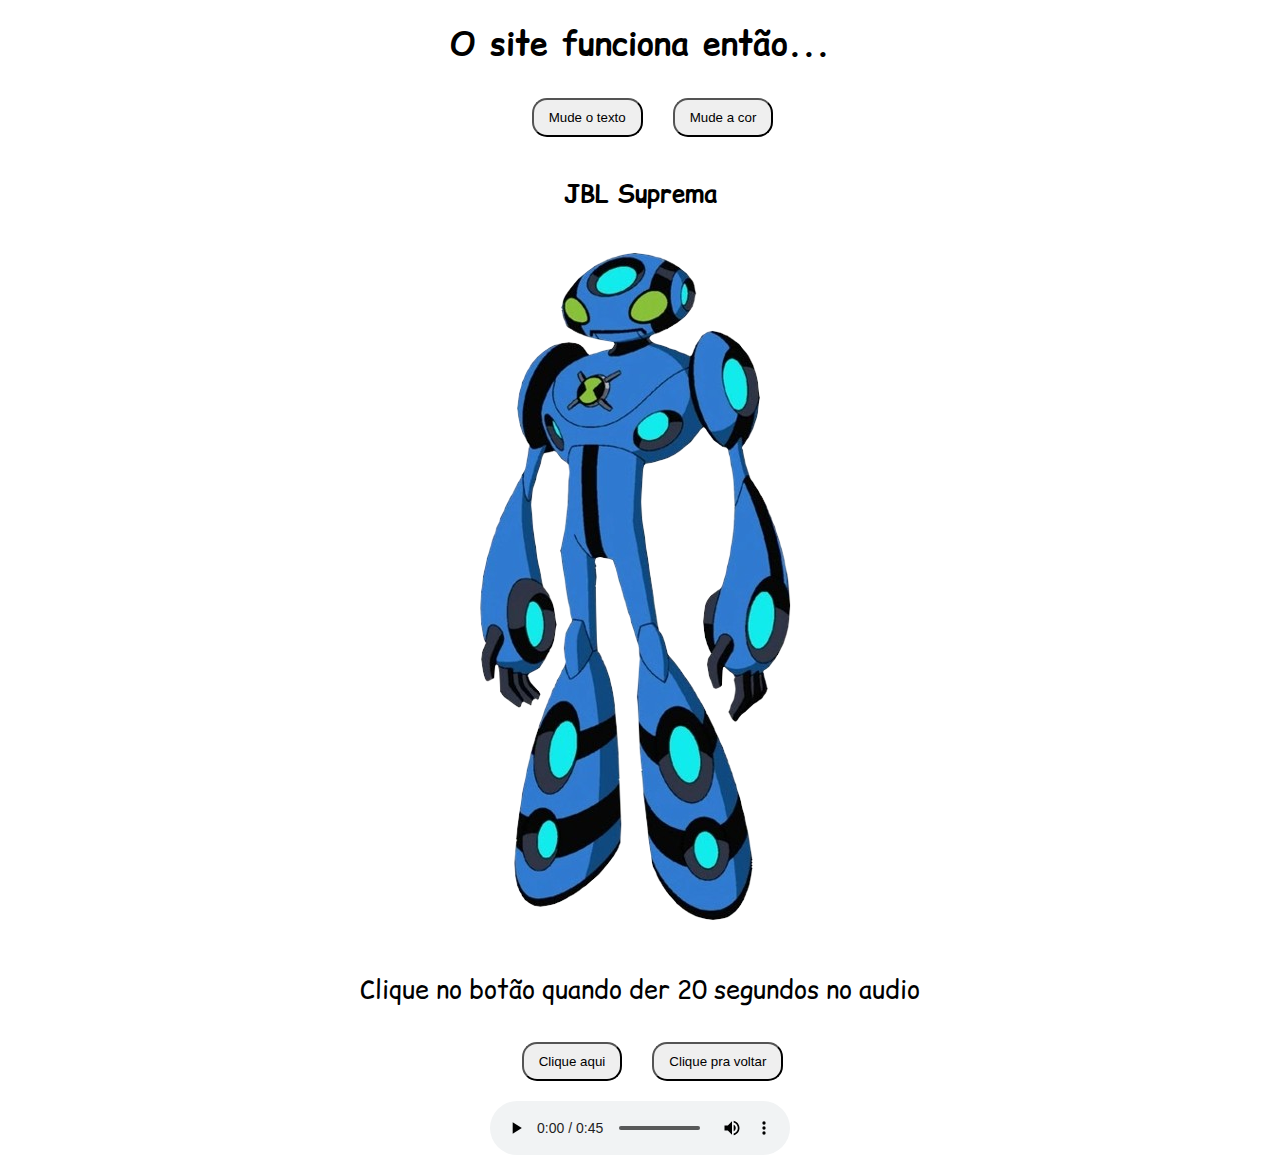
<file: Atividade/index.html>
<!DOCTYPE html>
<html lang="pt-br">
<head>
    <meta charset="UTF-8">
    <meta name="viewport" content="width=device-width, initial-scale=1.0">
    <title>Lista de Ativaidades</title>
    <link rel="preconnect" href="https://fonts.googleapis.com">
    <link rel="preconnect" href="https://fonts.gstatic.com" crossorigin>
    <link href="https://fonts.googleapis.com/css2?family=Comic+Relief:wght@400;700&display=swap" rel="stylesheet">

    <script>

        let nome = prompt("Qual é o seu nome?");
        alert("Olá, " + nome + " seja bem vindo!");
        
        function mudarTexto(){
            const titulo = document.getElementById("titulo")
            titulo.innerText = "Me da uma notinha ;)"
        }
        
        function mudarCor(){
            Cor.style.backgroundColor = "green"
        }

    </script>

    <style>

        body{
            font-family: 'Comic Relief';
            text-align: center;
            align-items: center;
        }

        #img {
            scale: 1;
        }

        #img:hover {
            transform: scale(1.1);
        }
        
        p{
            font-size: 25px;
        }

        button{
            border-radius: 15px;
            padding: 10px 15px;
            margin: 10px 0 20px 25px;      
        }

    </style>

</head>
<body>

    <h1 id="titulo">O site funciona então...</h1>
    <button onclick="mudarTexto()">Mude o texto</button>
    <button onclick="mudarCor()">Mude a cor</button>

    <div id="Cor">

        <h2 id="TiTulo">JBL Suprema</h2>

        <img id="img" src="img/ecoeco.png" alt="sente a pressão">
        
        <br>
        <p>Clique no botão quando der 20 segundos no audio</p>
        <button onclick="document.getElementById('img').src= 'img/Eco-Eco.gif'" > Clique aqui </button>
        <button onclick="document.getElementById('img').src= 'img/ecoeco.png'">Clique pra voltar</button>
        <br>
        <audio id="audio" controls>
        <source src="audio/SENTE A PRESSÃO NENÉM.mp3" type="audio/mpeg">
        </audio>

        <p id="mensagem" style="display: none; font-size: 18px; color: #FFFFFF; font-weight: bold;">
        Parabéns você escutou até o fim, <br>
         muito obrigado pela atenção :)
        </p>

        <script>
        const audio = document.getElementById("audio");
        const mensagem = document.getElementById("mensagem");

        audio.addEventListener("ended", () => {
        mensagem.style.display = "block"; 
        });
        </script>

    </div>

</body>
</html>
</file>
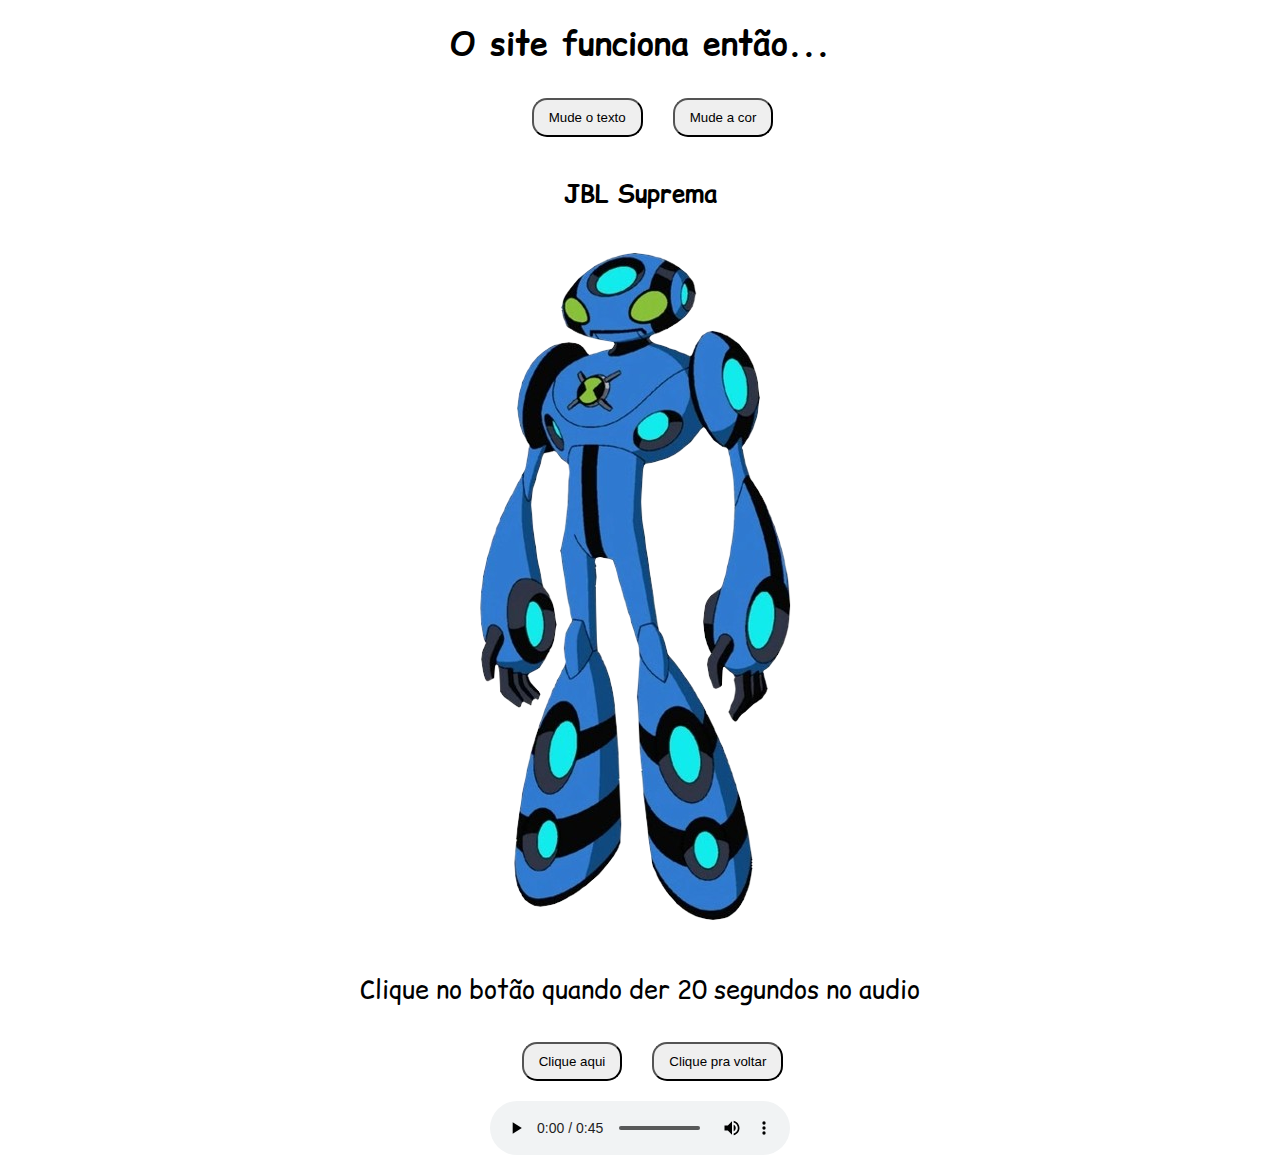
<file: Atividades_Unifil/Atividade/index.html>
<!DOCTYPE html>
<html lang="pt-br">
<head>
    <meta charset="UTF-8">
    <meta name="viewport" content="width=device-width, initial-scale=1.0">
    <title>Lista de Ativaidades</title>
    <link rel="preconnect" href="https://fonts.googleapis.com">
    <link rel="preconnect" href="https://fonts.gstatic.com" crossorigin>
    <link href="https://fonts.googleapis.com/css2?family=Comic+Relief:wght@400;700&display=swap" rel="stylesheet">

    <script>

        let nome = prompt("Qual é o seu nome?");
        alert("Olá, " + nome + " seja bem vindo!");
        
        function mudarTexto(){
            const titulo = document.getElementById("titulo")
            titulo.innerText = "Me da uma notinha ;)"
        }
        
        function mudarCor(){
            Cor.style.backgroundColor = "green"
        }

    </script>

    <style>

        body{
            font-family: 'Comic Relief';
            text-align: center;
            align-items: center;
        }

        #img {
            scale: 1;
        }

        #img:hover {
            transform: scale(1.1);
        }
        
        p{
            font-size: 25px;
        }

        button{
            border-radius: 15px;
            padding: 10px 15px;
            margin: 10px 0 20px 25px;      
        }

    </style>

</head>
<body>

    <h1 id="titulo">O site funciona então...</h1>
    <button onclick="mudarTexto()">Mude o texto</button>
    <button onclick="mudarCor()">Mude a cor</button>

    <div id="Cor">

        <h2 id="TiTulo">JBL Suprema</h2>

        <img id="img" src="img/ecoeco.png" alt="sente a pressão">
        
        <br>
        <p>Clique no botão quando der 20 segundos no audio</p>
        <button onclick="document.getElementById('img').src= 'img/Eco-Eco.gif'" > Clique aqui </button>
        <button onclick="document.getElementById('img').src= 'img/ecoeco.png'">Clique pra voltar</button>
        <br>
        <audio controls>
        <source src="audio/SENTE A PRESSÃO NENÉM.mp3" type="audio/mpeg">
        </audio>

    </div>

</body>
</html>
</file>
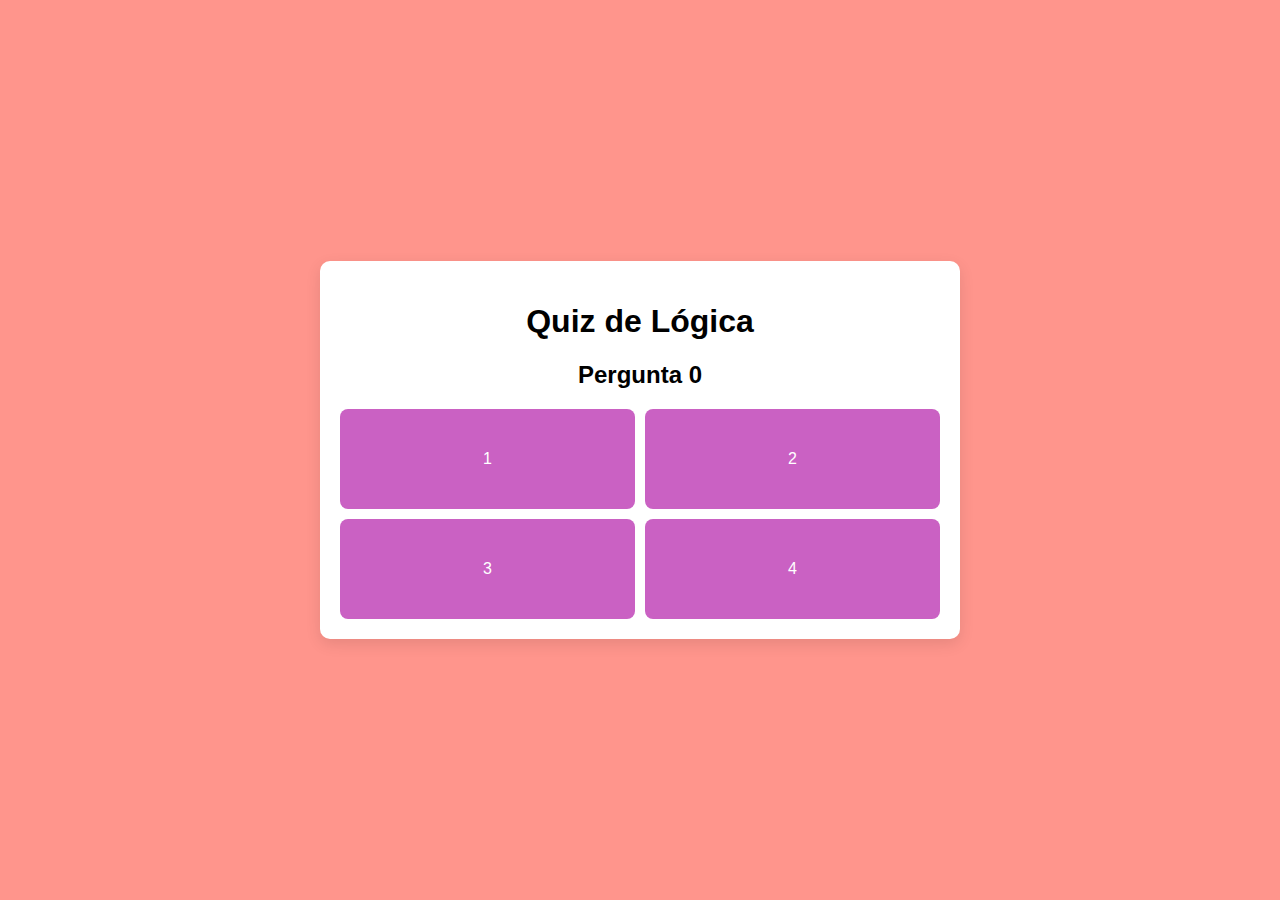
<file: quiz-exemplo/dinamico/index.html>
<!DOCTYPE html>
<html lang="pt-br">
<head>
  <meta charset="UTF-8" />
  <meta name="viewport" content="width=device-width, initial-scale=1.0"/>
  <title>Quiz em Quadrantes</title>
  <link rel="stylesheet" href="style.css" />
</head>
<body>

  <div class="container">
    <h1 class="titulo">Quiz de Lógica</h1>
    <div id="quiz-box">
      <h2 id="question">Carregando pergunta...</h2>
      <div class="grid-respostas">
        <!-- Botões de resposta em 4 quadrantes -->
        <button class="resposta" id="resposta0" onclick="escolherResposta(0)"></button>
        <button class="resposta" id="resposta1" onclick="escolherResposta(1)"></button>
        <button class="resposta" id="resposta2" onclick="escolherResposta(2)"></button>
        <button class="resposta" id="resposta3" onclick="escolherResposta(3)"></button>
      </div>
      <button id="next-btn" onclick="proximaPergunta()" style="display: none;">Próxima</button>
    </div>

    <div id="resultado" style="display: none;">
      <h2>Resultado Final</h2>
      <p id="pontuacao"></p>
      <button onclick="reiniciarQuiz()">Tentar novamente</button>
    </div>
  </div>

  <script src="script.js"></script>
</body>
</html>
</file>
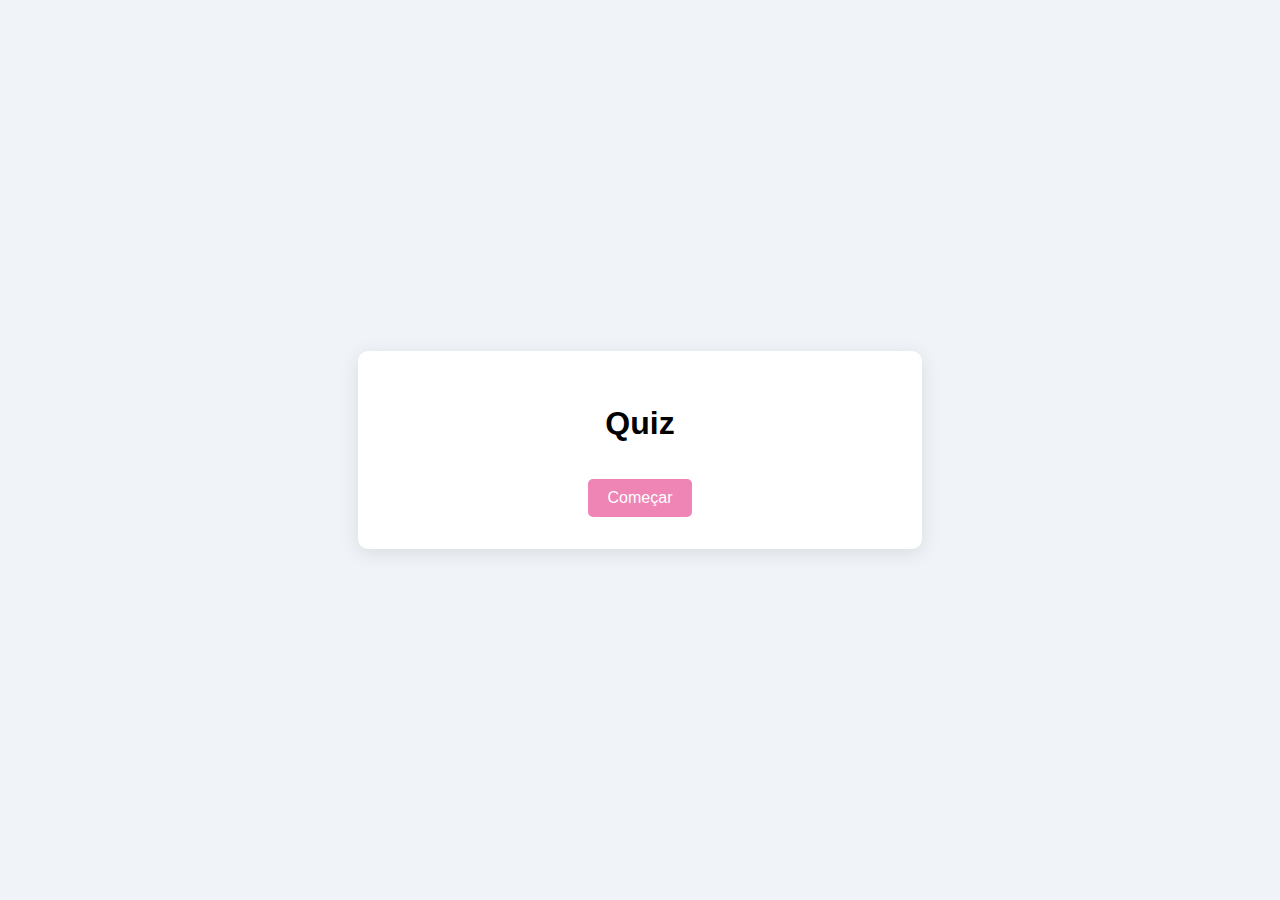
<file: quiz-exemplo/div oculta/index.html>
<!DOCTYPE html>
<html lang="pt-br">
<head>
  <meta charset="UTF-8" />
  <meta name="viewport" content="width=device-width, initial-scale=1.0"/>
  <title>Quiz de Lógica de Programação</title>
  <link rel="stylesheet" href="style.css"/>
</head>
<body>

  <div class="container">
    <!-- Página 1: Tela Inicial -->
    <div class="page" id="page1">
      <h1>Quiz</h1>
      <button onclick="startQuiz()">Começar</button>
    </div>

    <!-- Página 2: Pergunta 1 -->
    <div class="page" id="page2">
      <h2>1</h2>
      <button onclick="responder(1, true)">1</button>
      <button onclick="responder(1, false)">2</button>
      <button onclick="responder(1, false)">3</button>
    </div>

    <!-- Página 3: Pergunta 2 -->
    <div class="page" id="page3">
      <h2>2</h2>
      <button onclick="responder(2, false)">1</button>
      <button onclick="responder(2, true)">2</button>
      <button onclick="responder(2, false)">3</button>
    </div>

    <!-- Página 4: Pergunta 3 -->
    <div class="page" id="page4">
      <h2>3</h2>
      <button onclick="responder(3, false)">1</button>
      <button onclick="responder(3, false)">2</button>
      <button onclick="responder(3, true)">3</button>
    </div>

    <!-- Página 5: Resultado -->
    <div class="page" id="page5">
      <h1>Resultado</h1>
      <p id="score"></p>
      <button onclick="startQuiz()">Tentar novamente</button>
    </div>
  </div>

  <script src="script.js"></script>
</body>
</html>
</file>
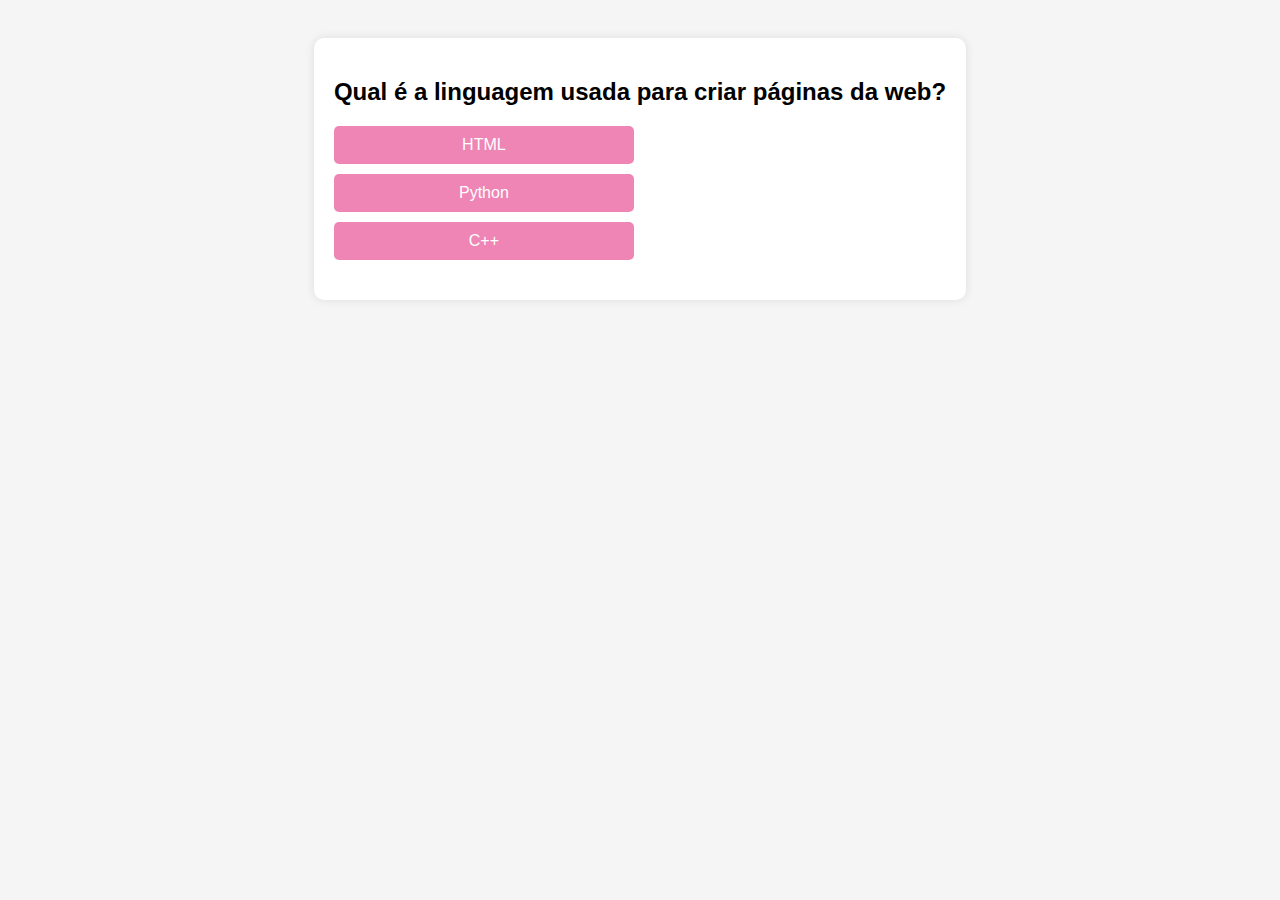
<file: quiz-exemplo/simples/index.html>
<!DOCTYPE html>
<html lang="pt-br">
<head>
  <meta charset="UTF-8" />
  <title>Quiz Simples</title>
  <style>
    body {
      font-family: Arial, sans-serif;
      text-align: center;
      background: #f5f5f5;
      padding: 30px;
    }

    .quiz-box {
      background: #fff;
      padding: 20px;
      border-radius: 10px;
      display: inline-block;
      box-shadow: 0 0 10px rgba(0,0,0,0.1);
    }

    h2 {
      margin-bottom: 20px;
    }

    .opcao {
      display: block;
      margin: 10px 0;
      padding: 10px;
      width: 100%;
      max-width: 300px;
      font-size: 16px;
      border: none;
      border-radius: 5px;
      background: #EE85B5;
      color: white;
      cursor: pointer;
    }

    .opcao:hover {
      background: #9f5979;
    }

    #nextBtn {
      display: none;
      margin-top: 20px;
      padding: 10px 20px;
      font-size: 16px;
      background: #28a745;
      color: white;
      border: none;
      border-radius: 5px;
      cursor: pointer;
    }

    #nextBtn:hover {
      background: #218838;
    }

    #resultado {
      margin-top: 20px;
      font-size: 18px;
    }
  </style>
</head>
<body>

  <div class="quiz-box">
    <h2 id="pergunta">Carregando pergunta...</h2>

    <button class="opcao" onclick="responder(0)" id="opcao0"></button>
    <button class="opcao" onclick="responder(1)" id="opcao1"></button>
    <button class="opcao" onclick="responder(2)" id="opcao2"></button>

    <button id="nextBtn" onclick="proxima()">Próxima</button>
    <div id="resultado"></div>
  </div>

  <script>
    const perguntas = [
      {
        pergunta: "Qual é a linguagem usada para criar páginas da web?",
        opcoes: ["HTML", "Python", "C++"],
        correta: 0
      },
      {
        pergunta: "Qual símbolo representa o operador 'E lógico' em JavaScript?",
        opcoes: ["||", "&&", "!="],
        correta: 1
      },
      {
        pergunta: "Qual destes é um tipo de loop em JavaScript?",
        opcoes: ["repeat", "loop", "for"],
        correta: 2
      }
    ];

    let indice = 0;
    let acertos = 0;

    function mostrarPergunta() {
      const p = perguntas[indice];
      document.getElementById("pergunta").textContent = p.pergunta;
      document.getElementById("opcao0").textContent = p.opcoes[0];
      document.getElementById("opcao1").textContent = p.opcoes[1];
      document.getElementById("opcao2").textContent = p.opcoes[2];
      document.getElementById("resultado").textContent = "";
      document.getElementById("nextBtn").style.display = "none";

      
      for (let i = 0; i < 3; i++) {
        document.getElementById(`opcao${i}`).disabled = false;
        document.getElementById(`opcao${i}`).style.background = '#EE85B5';
      }
    }

    function responder(escolhida) {
      const correta = perguntas[indice].correta;

      if (escolhida === correta) {
        acertos++;
        document.getElementById("resultado").textContent = "✅ Acertou!";
        document.getElementById(`opcao${escolhida}`).style.background = "green";
      } else {
        document.getElementById("resultado").textContent = "❌ Errou!";
        document.getElementById(`opcao${escolhida}`).style.background = "red";
        document.getElementById(`opcao${correta}`).style.background = "green";
      }

    
      for (let i = 0; i < 3; i++) {
        document.getElementById(`opcao${i}`).disabled = true;
      }

      document.getElementById("nextBtn").style.display = "inline-block";
    }

    function proxima() {
      indice++;
      if (indice < perguntas.length) {
        mostrarPergunta();
      } else {
        document.getElementById("pergunta").textContent = "Fim do Quiz!";
        document.getElementById("opcao0").style.display = "none";
        document.getElementById("opcao1").style.display = "none";
        document.getElementById("opcao2").style.display = "none";
        document.getElementById("nextBtn").style.display = "none";
        document.getElementById("resultado").textContent = `Você acertou ${acertos} de ${perguntas.length}.`;
      }
    }

   
    mostrarPergunta();
  </script>

</body>
</html>
</file>
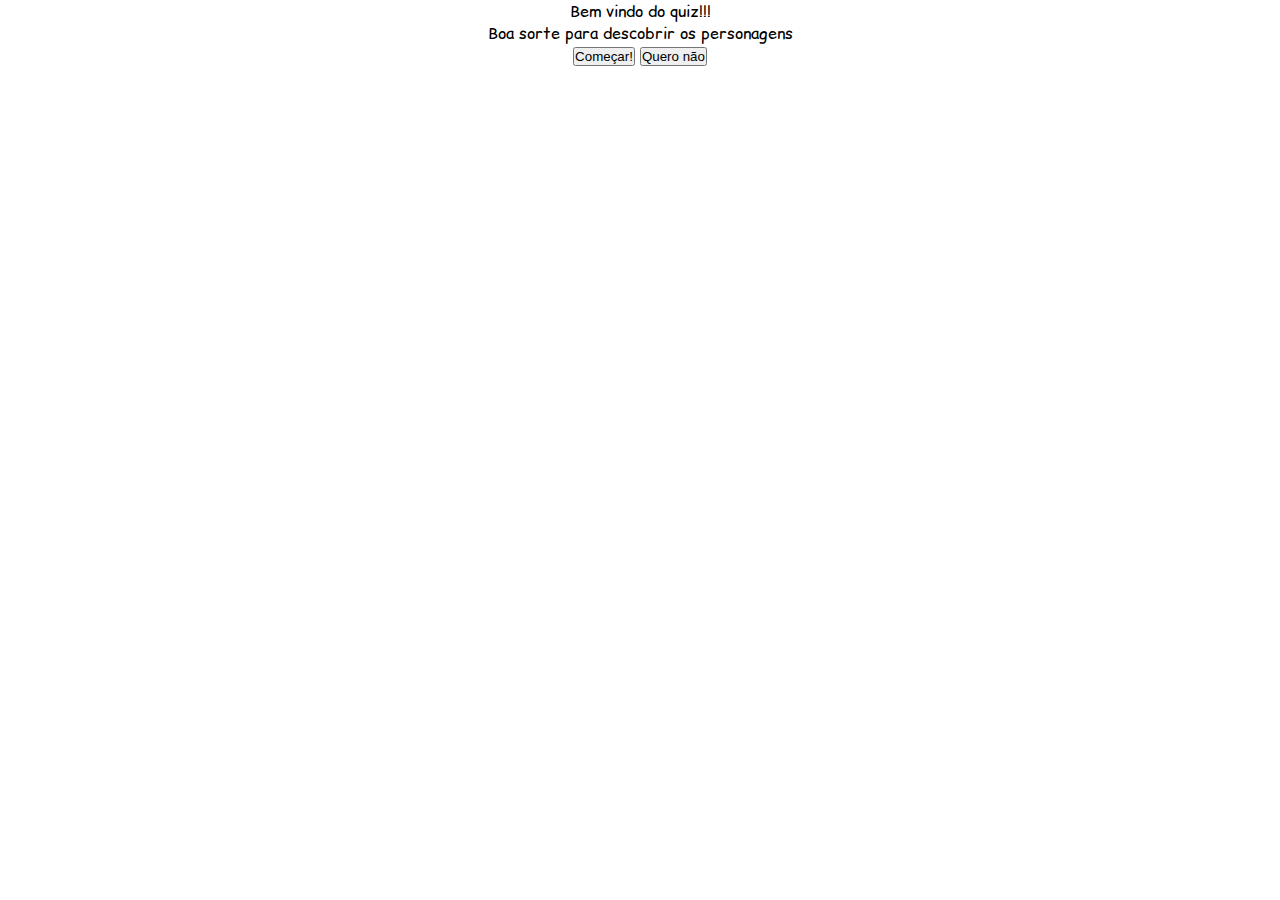
<file: Atividade-quiz/quiz.html>
<!DOCTYPE html>
<html lang="pt-br">
<head>
  <meta charset="UTF-8" />
  <meta name="viewport" content="width=device-width, initial-scale=1.0"/>
  <title>Quiz em Quadrantes</title>
  <link rel="stylesheet" href="quiz.css" />
   <link rel="preconnect" href="https://fonts.googleapis.com">
    <link rel="preconnect" href="https://fonts.gstatic.com" crossorigin>
    <link href="https://fonts.googleapis.com/css2?family=Comic+Relief:wght@400;700&display=swap" rel="stylesheet">
</head>
<body>

  <div id="tela-inicial" class="tela-centralizada">
    <div class="box-inicial">
      <p>Bem vindo do quiz!!!<br>Boa sorte para descobrir os personagens</p>
      <div class="botoes-inicial">
        <button onclick="começarQuiz()">Começar!</button>
        <button onclick="sairQuiz()">Quero não</button>
      </div>
    </div>
  </div>

  <div class="container" id="quiz-box" style="display:none;">
    <h1 class="titulo">Quiz de Personagens</h1>
    <img id="imagem-pergunta" src="" alt="Personagem" />
    <h2 id="question">Carregando pergunta...</h2>
    <div class="grid-respostas">
      <button class="resposta" id="resposta0" onclick="escolherResposta(0)"></button>
      <button class="resposta" id="resposta1" onclick="escolherResposta(1)"></button>
      <button class="resposta" id="resposta2" onclick="escolherResposta(2)"></button>
      <button class="resposta" id="resposta3" onclick="escolherResposta(3)"></button>
    </div>
    <button id="next-btn" onclick="proximaPergunta()" style="display: none;">Próxima</button>
  </div>

  <div id="resultado" style="display: none;" class="tela-centralizada">
    <div class="box-inicial">
      <h2>Gostaria de Jogar Novamente?</h2>
      <p id="pontuacao">Você acertou X de Y perguntas!</p>
      <div class="botoes-inicial">
        <button onclick="reiniciarQuiz()">Jogar novamente</button>
        <button onclick="sairQuiz()">Quero não</button>
      </div>
    </div>
  </div>

  <script src="quiz.js"></script>
</body>
</html>
</file>
<file: quiz-exemplo/dinamico/style.css>
body {
  font-family: Arial, sans-serif;
  background-color: #FF958C;
  margin: 0;
  padding: 0;
  display: flex;
  justify-content: center;
  align-items: center;
  height: 100vh;
}

.container {
  max-width: 600px;
  width: 100%;
  padding: 20px;
  background: white;
  border-radius: 10px;
  box-shadow: 0 5px 15px rgba(0,0,0,0.1);
  text-align: center;
}

.grid-respostas {
  display: grid;
  grid-template-columns: 1fr 1fr;
  grid-template-rows: 1fr 1fr;
  gap: 10px;
  margin-top: 20px;
}

.resposta {
  padding: 20px;
  font-size: 16px;
  border: none;
  background-color: #CA61C3;
  color: white;
  border-radius: 8px;
  cursor: pointer;
  transition: background-color 0.3s ease;
  height: 100px;
}

.resposta:hover {
  background-color: #883677;
}

#next-btn {
  margin-top: 20px;
  padding: 10px 20px;
  font-size: 16px;
  background: #28a745;
  color: white;
  border: none;
  border-radius: 8px;
  cursor: pointer;
}

#next-btn:hover {
  background: #218838;
}

/* Animação fornecida */
@keyframes rotate-scale-down-diag-2 {
  0% {
    transform: scale(1) rotate3d(-1, 1, 0, 0deg);
  }
  50% {
    transform: scale(0.5) rotate3d(-1, 1, 0, 180deg);
  }
  100% {
    transform: scale(1) rotate3d(-1, 1, 0, 360deg);
  }
}

.animate {
  animation: rotate-scale-down-diag-2 0.7s ease both;
}
</file>
<file: quiz-exemplo/div oculta/style.css>
body {
  font-family: Arial, sans-serif;
  background-color: #f0f4f8;
  margin: 0;
  padding: 0;
  display: flex;
  justify-content: center;
  align-items: center;
  height: 100vh;
}

.container {
  width: 100%;
  max-width: 500px;
  background-color: white;
  padding: 2em;
  border-radius: 10px;
  box-shadow: 0 4px 20px rgba(0, 0, 0, 0.1);
}

.page {
  display: none;
  flex-direction: column;
  align-items: center;
  gap: 1em;
}

.page.active {
  display: flex;
}

button {
  padding: 10px 20px;
  background-color: #EE85B5;
  border: none;
  color: white;
  font-size: 16px;
  border-radius: 5px;
  cursor: pointer;
}

button:hover {
  background-color: #8d4d6a;
}

h1, h2 {
  text-align: center;
}
</file>
<file: Atividade-quiz/quiz.css>
:root{
    --cor-background: #63B2C4;
    --cor-botao: #FFFFFF;
    --cor-de-fundo-botao: #;
    --cor-texto: #000000;
    --cor-botao: #2a5da8;
    --fonte-unica: 'Comic Relief';
}

*{
    margin: 0px;
    padding: 0px;
}

body{
    font-family: var(--fonte-unica);
    color: var(--cor-texto);
    text-align: center;
}
</file>
